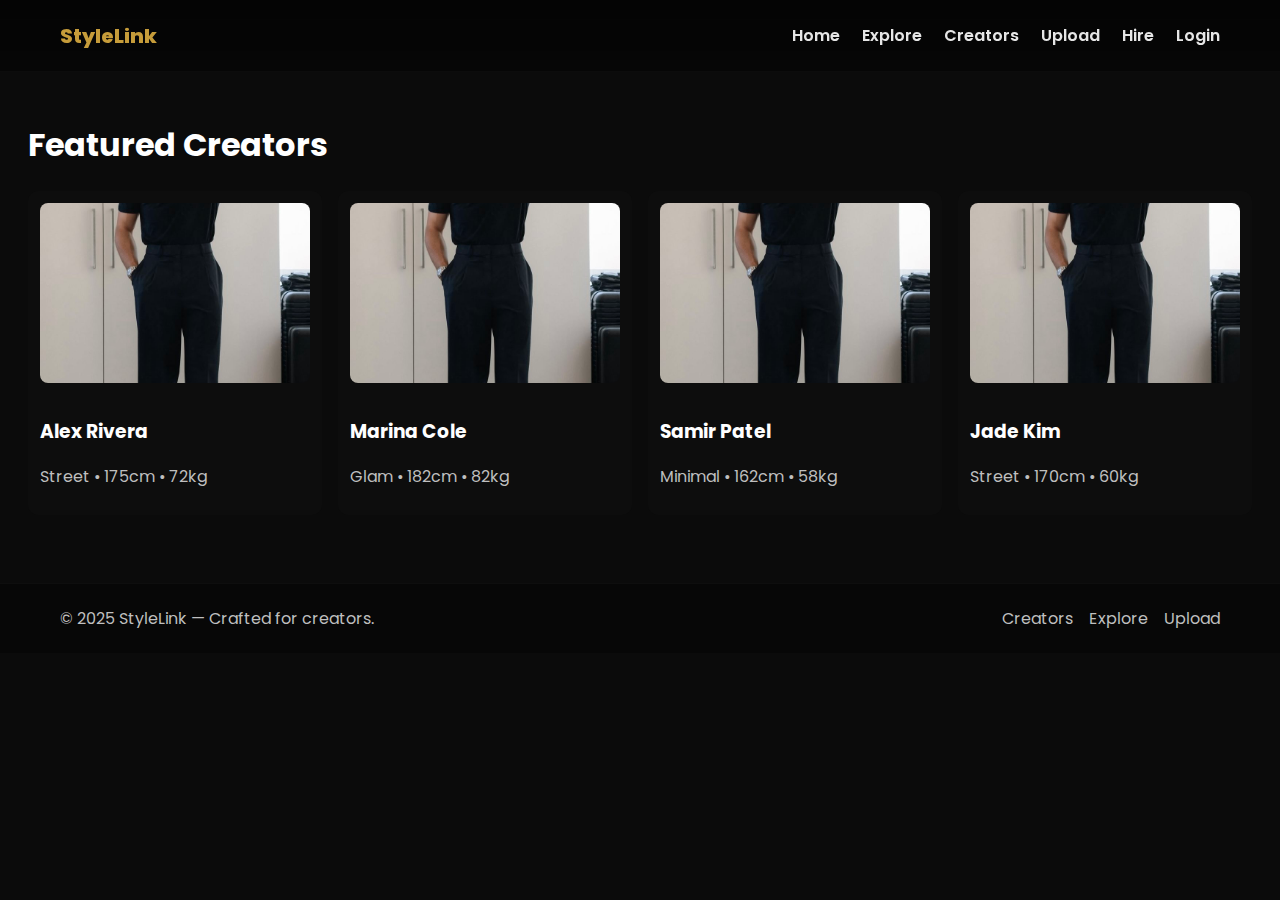
<file: creators.html>
<!doctype html>
<html lang="en">
<head>
  <meta charset="utf-8" />
  <meta name="viewport" content="width=device-width,initial-scale=1" />
  <title>Creators — StyleLink</title>
  <link href="https://fonts.googleapis.com/css2?family=Poppins:wght@300;400;600;700&display=swap" rel="stylesheet">
  <link rel="stylesheet" href="styles.css">
</head>
<body>
  <header class="site-header">
    <div class="container header-inner">
      <a class="logo" href="index.html">StyleLink</a>
      <nav class="site-nav">
        <a href="index.html">Home</a>
        <a href="explore.html">Explore</a>
        <a href="creators.html">Creators</a>
        <a href="upload.html">Upload</a>
        <a href="hire.html">Hire</a>
        <a href="login.html">Login</a>
      </nav>
    </div>
  </header>
  <main class="creators-grid">
    <h1>Featured Creators</h1>
    <div class="grid">
      <a class="creator" href="profile.html">
        <img src="assets/profile-placeholder.jpg" alt="Creator">
        <div class="info">
          <h3>Alex Rivera</h3>
          <p class="muted">Street • 175cm • 72kg</p>
        </div>
      </a>
      <a class="creator" href="profile.html">
        <img src="assets/profile-placeholder.jpg" alt="Creator">
        <div class="info">
          <h3>Marina Cole</h3>
          <p class="muted">Glam • 182cm • 82kg</p>
        </div>
      </a>
      <a class="creator" href="profile.html">
        <img src="assets/profile-placeholder.jpg" alt="Creator">
        <div class="info">
          <h3>Samir Patel</h3>
          <p class="muted">Minimal • 162cm • 58kg</p>
        </div>
      </a>
      <a class="creator" href="profile.html">
        <img src="assets/profile-placeholder.jpg" alt="Creator">
        <div class="info">
          <h3>Jade Kim</h3>
          <p class="muted">Street • 170cm • 60kg</p>
        </div>
      </a>
    </div>
  </main>
  <footer class="site-footer">
    <div class="container footer-inner">
      <p>© 2025 StyleLink — Crafted for creators.</p>
      <nav class="foot-links">
        <a href="creators.html">Creators</a>
        <a href="explore.html">Explore</a>
        <a href="upload.html">Upload</a>
      </nav>
    </div>
  </footer>

  <script src="script.js"></script>
</body>
</html>
</file>
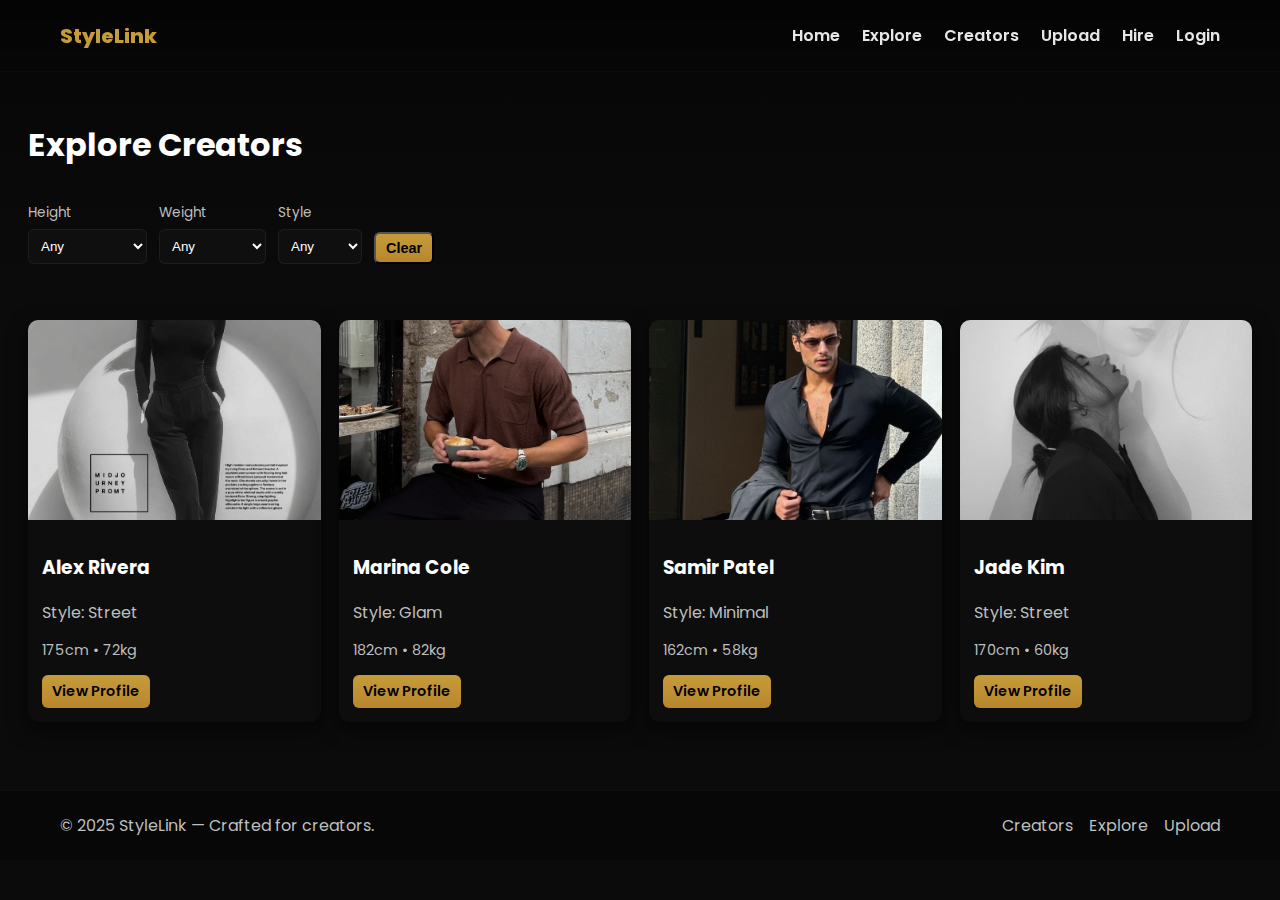
<file: explore.html>
<!doctype html>
<html lang="en">
<head>
  <meta charset="utf-8" />
  <meta name="viewport" content="width=device-width,initial-scale=1" />
  <title>Explore — StyleLink</title>
  <link href="https://fonts.googleapis.com/css2?family=Poppins:wght@300;400;600;700&display=swap" rel="stylesheet">
  <link rel="stylesheet" href="styles.css">
</head>
<body>
  <header class="site-header">
    <div class="container header-inner">
      <a class="logo" href="index.html">StyleLink</a>
      <nav class="site-nav">
        <a href="index.html">Home</a>
        <a href="explore.html">Explore</a>
        <a href="creators.html">Creators</a>
        <a href="upload.html">Upload</a>
        <a href="hire.html">Hire</a>
        <a href="login.html">Login</a>
      </nav>
    </div>
  </header>
  <header class="explore-header">
    <h1>Explore Creators</h1>
    <div class="filter-bar">
      <div class="filter">
        <label>Height</label>
        <select id="filter-height">
          <option value="any">Any</option>
          <option value="short">Under 165cm</option>
          <option value="average">165–180cm</option>
          <option value="tall">180cm+</option>
        </select>
      </div>
      <div class="filter">
        <label>Weight</label>
        <select id="filter-weight">
          <option value="any">Any</option>
          <option value="light">Under 60kg</option>
          <option value="medium">60–80kg</option>
          <option value="heavy">80kg+</option>
        </select>
      </div>
      <div class="filter">
        <label>Style</label>
        <select id="filter-style">
          <option value="any">Any</option>
          <option value="street">Street</option>
          <option value="minimal">Minimal</option>
          <option value="glam">Glam</option>
        </select>
      </div>
      <button id="clear-filters" class="btn small">Clear</button>
    </div>
  </header>

  <section class="cards" id="creator-cards">
   
    <article class="card" data-height="average" data-weight="medium" data-style="street">
      <img src="assets/placeholder-1.jpg" alt="Creator 1">
      <div class="card-body">
        <h3>Alex Rivera</h3>
        <p class="muted">Style: Street</p>
        <p class="meta">175cm • 72kg</p>
        <a class="btn small" href="profile.html">View Profile</a>
      </div>
    </article>

    <article class="card" data-height="tall" data-weight="heavy" data-style="glam">
      <img src="assets/placeholder-2.jpg" alt="Creator 2">
      <div class="card-body">
        <h3>Marina Cole</h3>
        <p class="muted">Style: Glam</p>
        <p class="meta">182cm • 82kg</p>
        <a class="btn small" href="profile.html">View Profile</a>
      </div>
    </article>

    <article class="card" data-height="short" data-weight="light" data-style="minimal">
      <img src="assets/placeholder-3.jpg" alt="Creator 3">
      <div class="card-body">
        <h3>Samir Patel</h3>
        <p class="muted">Style: Minimal</p>
        <p class="meta">162cm • 58kg</p>
        <a class="btn small" href="profile.html">View Profile</a>
      </div>
    </article>

    <article class="card" data-height="average" data-weight="light" data-style="street">
      <img src="assets/placeholder-4.png" alt="Creator 4">
      <div class="card-body">
        <h3>Jade Kim</h3>
        <p class="muted">Style: Street</p>
        <p class="meta">170cm • 60kg</p>
        <a class="btn small" href="profile.html">View Profile</a>
      </div>
    </article>
  </section>

  <footer class="site-footer">
    <div class="container footer-inner">
      <p>© 2025 StyleLink — Crafted for creators.</p>
      <nav class="foot-links">
        <a href="creators.html">Creators</a>
        <a href="explore.html">Explore</a>
        <a href="upload.html">Upload</a>
      </nav>
    </div>
  </footer>

  <script src="script.js"></script>
</body>
</html>
</file>
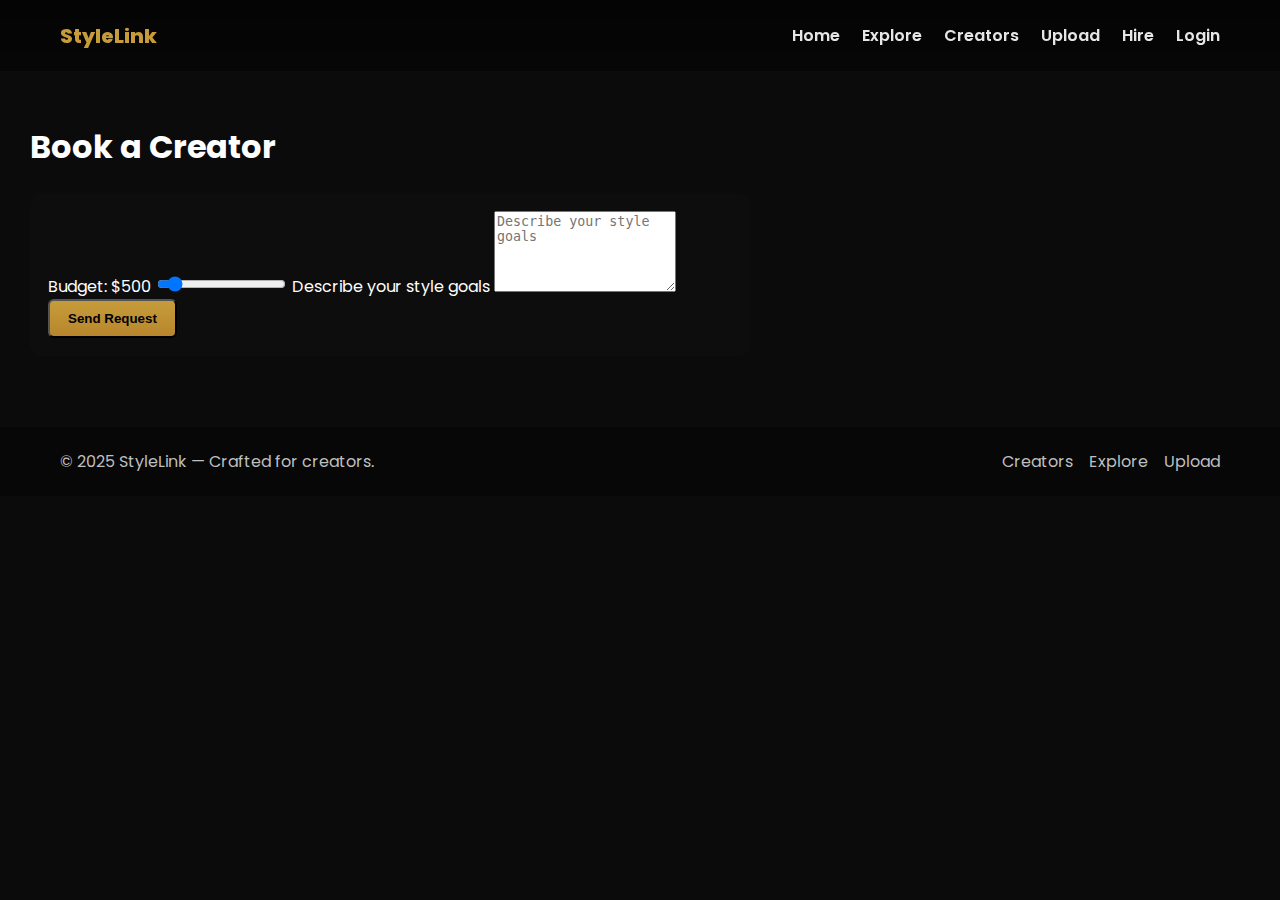
<file: hire.html>
<!doctype html>
<html lang="en">
<head>
  <meta charset="utf-8" />
  <meta name="viewport" content="width=device-width,initial-scale=1" />
  <title>Hire — StyleLink</title>
  <link href="https://fonts.googleapis.com/css2?family=Poppins:wght@300;400;600;700&display=swap" rel="stylesheet">
  <link rel="stylesheet" href="styles.css">
</head>
<body>
  <header class="site-header">
    <div class="container header-inner">
      <a class="logo" href="index.html">StyleLink</a>
      <nav class="site-nav">
        <a href="index.html">Home</a>
        <a href="explore.html">Explore</a>
        <a href="creators.html">Creators</a>
        <a href="upload.html">Upload</a>
        <a href="hire.html">Hire</a>
        <a href="login.html">Login</a>
      </nav>
    </div>
  </header>
  <main class="hire">
    <h1>Book a Creator</h1>
    <form id="hire-form">
      <label>Budget: <span id="budget-value">$500</span></label>
      <input id="budget" type="range" min="50" max="5000" value="500">

      <label>Describe your style goals</label>
      <textarea id="message" rows="5" placeholder="Describe your style goals"></textarea>

      <button class="btn" type="submit">Send Request</button>
    </form>
  </main>
  <footer class="site-footer">
    <div class="container footer-inner">
      <p>© 2025 StyleLink — Crafted for creators.</p>
      <nav class="foot-links">
        <a href="creators.html">Creators</a>
        <a href="explore.html">Explore</a>
        <a href="upload.html">Upload</a>
      </nav>
    </div>
  </footer>

  <script src="script.js"></script>
</body>
</html>
</file>
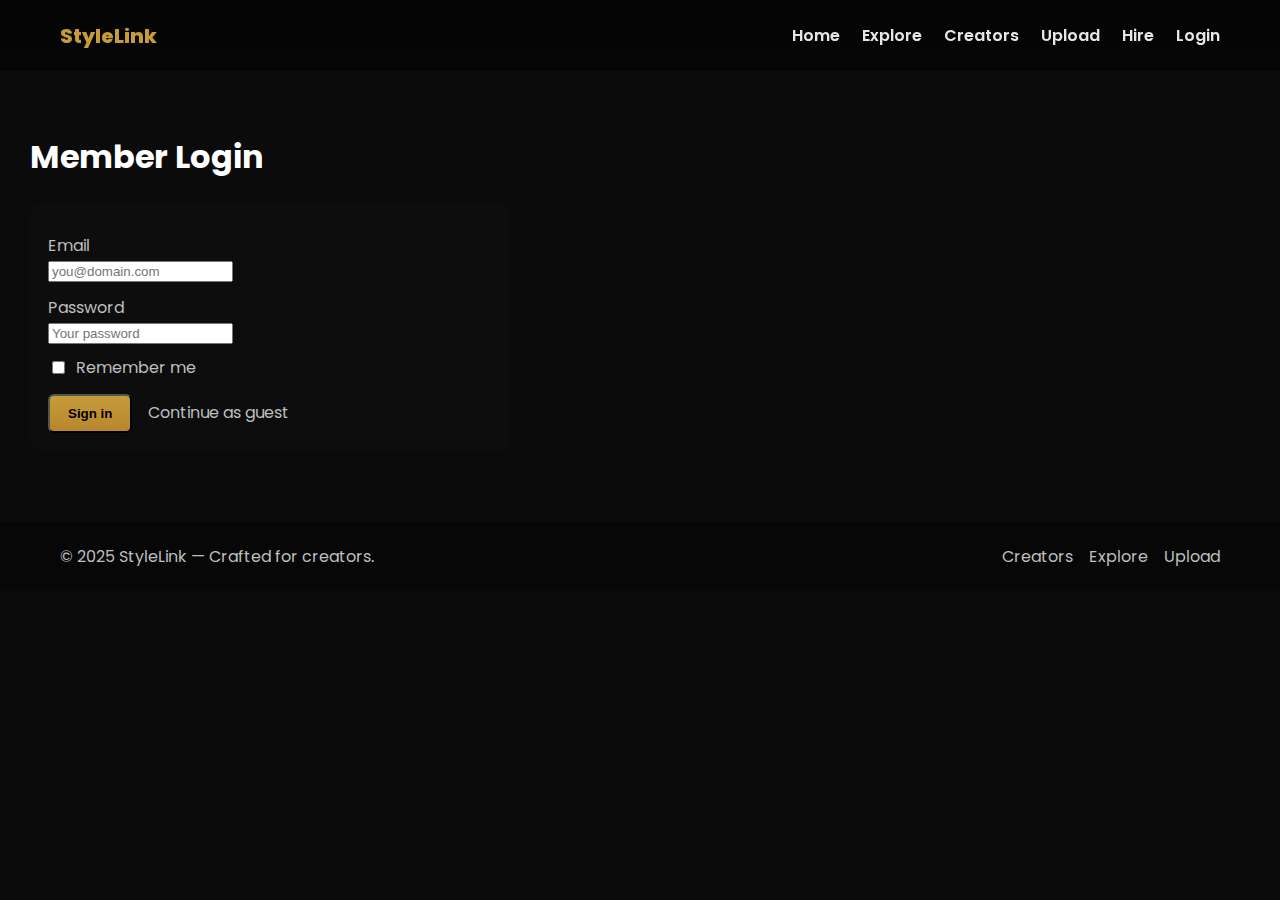
<file: login.html>
<!doctype html>
<html lang="en">
<head>
  <meta charset="utf-8" />
  <meta name="viewport" content="width=device-width,initial-scale=1" />
  <title>Login — StyleLink</title>
  <link href="https://fonts.googleapis.com/css2?family=Poppins:wght@300;400;600;700&display=swap" rel="stylesheet">
  <link rel="stylesheet" href="styles.css">
</head>
<body>
  <header class="site-header">
    <div class="container header-inner">
      <a class="logo" href="index.html">StyleLink</a>
      <nav class="site-nav">
        <a href="index.html">Home</a>
        <a href="explore.html">Explore</a>
        <a href="creators.html">Creators</a>
        <a href="upload.html">Upload</a>
        <a href="hire.html">Hire</a>
        <a href="login.html">Login</a>
      </nav>
    </div>
  </header>

  <main class="upload" style="padding-top:40px;">
    <h1>Member Login</h1>
    <form id="login-form" class="login-form" style="max-width:480px;margin-top:18px">
      <label>Email</label>
      <input id="login-email" type="email" placeholder="you@domain.com" required>

      <label>Password</label>
      <input id="login-password" type="password" placeholder="Your password" required>

      <label style="display:flex;gap:8px;align-items:center;margin-top:10px"><input id="remember" type="checkbox"> Remember me</label>

      <div style="margin-top:14px">
        <button class="btn" type="submit">Sign in</button>
        <a style="margin-left:12px;color:var(--muted);text-decoration:none" href="explore.html">Continue as guest</a>
      </div>
    </form>
  </main>

  <footer class="site-footer">
    <div class="container footer-inner">
      <p>© 2025 StyleLink — Crafted for creators.</p>
      <nav class="foot-links">
        <a href="creators.html">Creators</a>
        <a href="explore.html">Explore</a>
        <a href="upload.html">Upload</a>
      </nav>
    </div>
  </footer>

  <script src="script.js"></script>
</body>
</html>
</file>
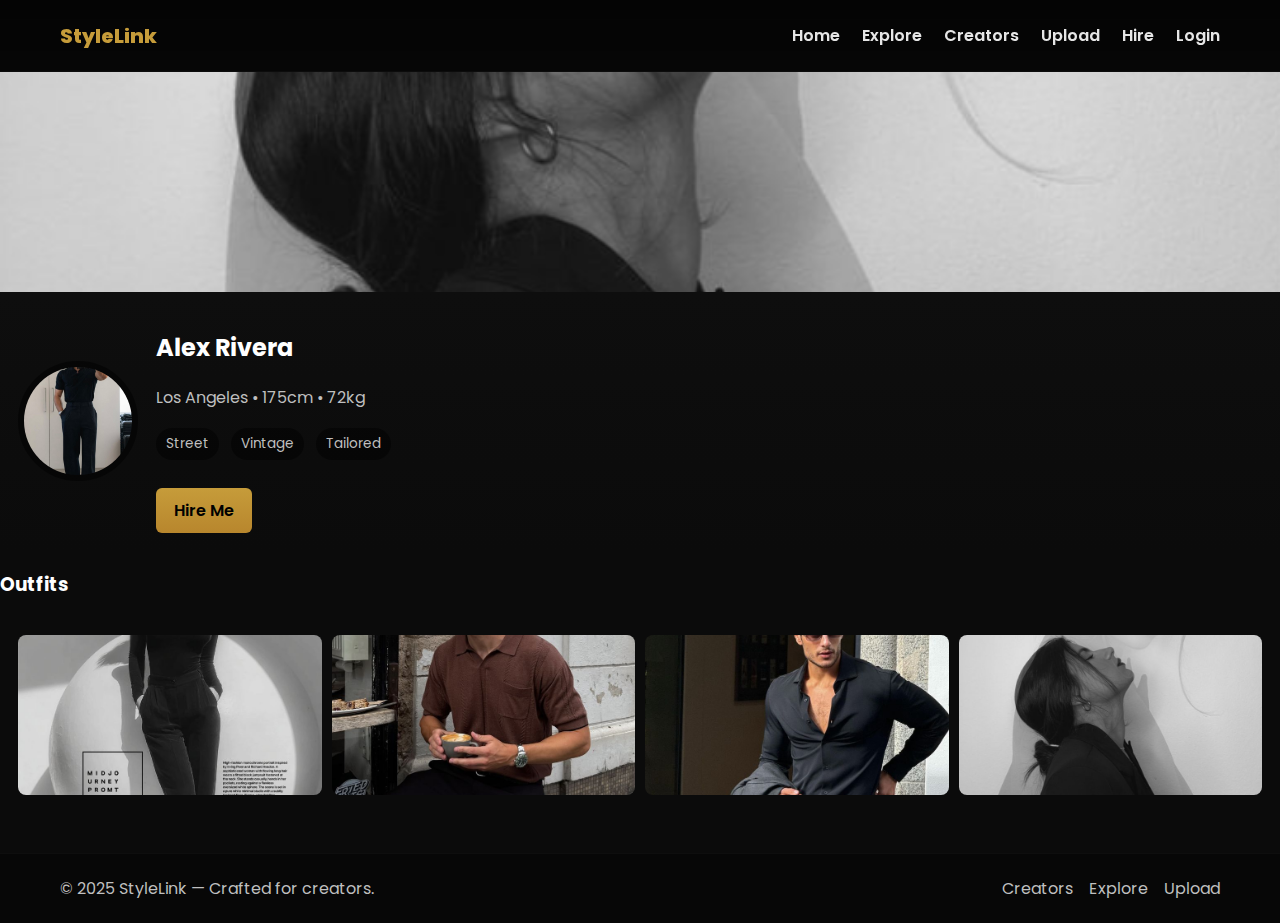
<file: profile.html>
<!doctype html>
<html lang="en">
<head>
  <meta charset="utf-8" />
  <meta name="viewport" content="width=device-width,initial-scale=1" />
  <title>Profile — StyleLink</title>
  <link href="https://fonts.googleapis.com/css2?family=Poppins:wght@300;400;600;700&display=swap" rel="stylesheet">
  <link rel="stylesheet" href="styles.css">
</head>
<body>
  <header class="site-header">
    <div class="container header-inner">
      <a class="logo" href="index.html">StyleLink</a>
      <nav class="site-nav">
        <a href="index.html">Home</a>
        <a href="explore.html">Explore</a>
        <a href="creators.html">Creators</a>
        <a href="upload.html">Upload</a>
        <a href="hire.html">Hire</a>
        <a href="login.html">Login</a>
      </nav>
    </div>
  </header>
  <main class="profile">
    <div class="banner" style="background-image:url('assets/placeholder-4.png')"></div>
    <div class="profile-card">
      <img class="avatar" src="assets/profile-placeholder.jpg" alt="Profile">
      <div class="details">
        <h2>Alex Rivera</h2>
        <p class="muted">Los Angeles • 175cm • 72kg</p>
        <div class="tags">
          <span class="tag">Street</span>
          <span class="tag">Vintage</span>
          <span class="tag">Tailored</span>
        </div>
        <a class="btn" href="hire.html">Hire Me</a>
      </div>
    </div>

    <section class="gallery">
      <h3>Outfits</h3>
      <div class="grid">
        <img src="assets/placeholder-1.jpg" alt="Outfit 1">
        <img src="assets/placeholder-2.jpg" alt="Outfit 2">
        <img src="assets/placeholder-3.jpg" alt="Outfit 3">
        <img src="assets/placeholder-4.png" alt="Outfit 4">
      </div>
    </section>
  </main>
  <footer class="site-footer">
    <div class="container footer-inner">
      <p>© 2025 StyleLink — Crafted for creators.</p>
      <nav class="foot-links">
        <a href="creators.html">Creators</a>
        <a href="explore.html">Explore</a>
        <a href="upload.html">Upload</a>
      </nav>
    </div>
  </footer>

  <script src="script.js"></script>
</body>
</html>
</file>
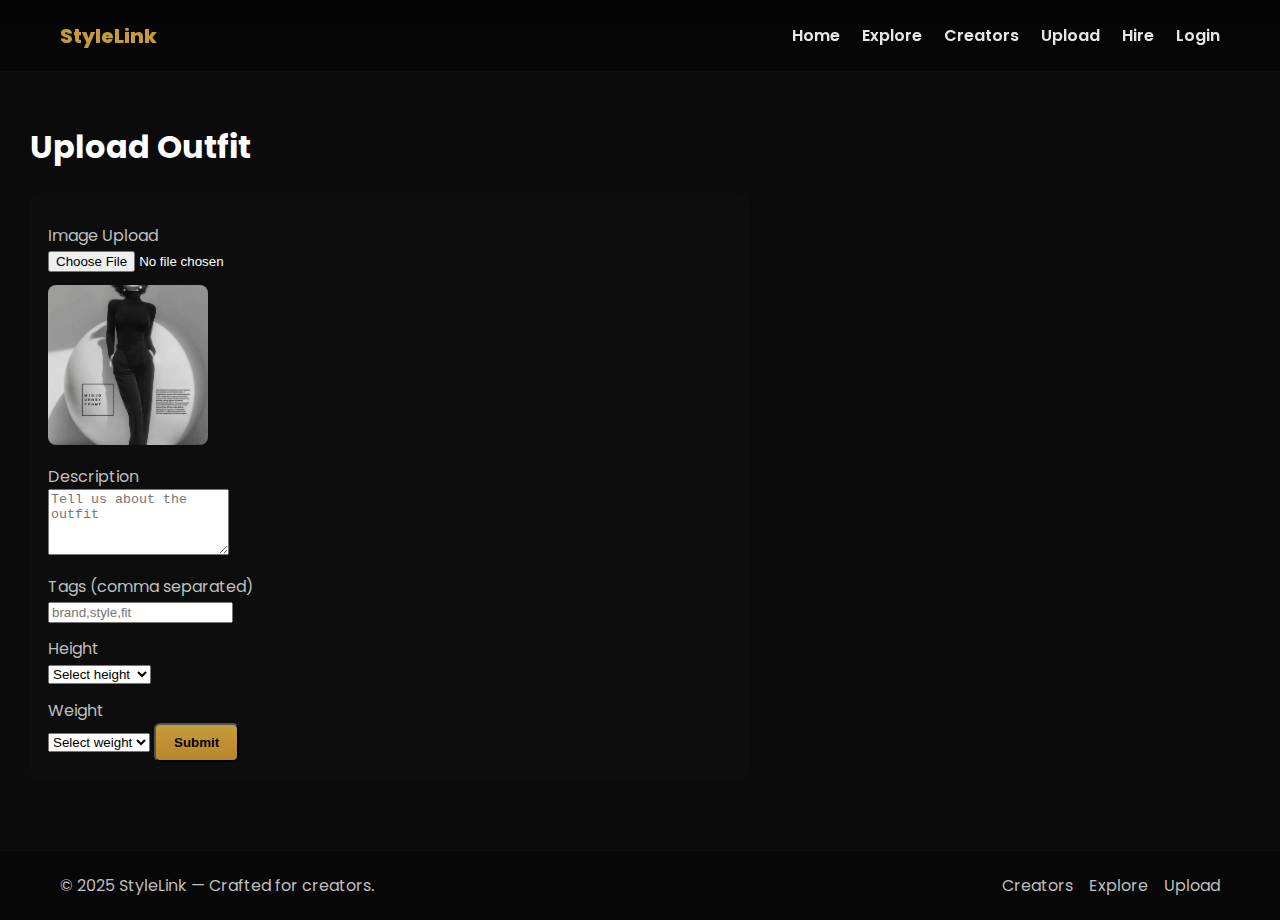
<file: upload.html>
<!doctype html>
<html lang="en">
<head>
  <meta charset="utf-8" />
  <meta name="viewport" content="width=device-width,initial-scale=1" />
  <title>Upload — StyleLink</title>
  <link href="https://fonts.googleapis.com/css2?family=Poppins:wght@300;400;600;700&display=swap" rel="stylesheet">
  <link rel="stylesheet" href="styles.css">
</head>
<body>
  <header class="site-header">
    <div class="container header-inner">
      <a class="logo" href="index.html">StyleLink</a>
      <nav class="site-nav">
        <a href="index.html">Home</a>
        <a href="explore.html">Explore</a>
        <a href="creators.html">Creators</a>
        <a href="upload.html">Upload</a>
        <a href="hire.html">Hire</a>
        <a href="login.html">Login</a>
      </nav>
    </div>
  </header>
  <main class="upload">
    <h1>Upload Outfit</h1>
    <form id="upload-form">
      <label>Image Upload</label>
      <input type="file" id="image-input" accept="image/*" required>
      <div class="preview-wrap"><img id="preview" alt="Preview" src="assets/placeholder-1.jpg"></div>

      <label>Description</label>
      <textarea id="desc" rows="4" placeholder="Tell us about the outfit" required></textarea>

      <label>Tags (comma separated)</label>
      <input id="tags" placeholder="brand,style,fit" required>

      <label>Height</label>
      <select id="height" required>
        <option value="">Select height</option>
        <option>Under 160cm</option>
        <option>160–175cm</option>
        <option>175cm+</option>
      </select>

      <label>Weight</label>
      <select id="weight" required>
        <option value="">Select weight</option>
        <option>Under 60kg</option>
        <option>60–80kg</option>
        <option>80kg+</option>
      </select>

      <button class="btn" type="submit">Submit</button>
    </form>
  </main>
  <footer class="site-footer">
    <div class="container footer-inner">
      <p>© 2025 StyleLink — Crafted for creators.</p>
      <nav class="foot-links">
        <a href="creators.html">Creators</a>
        <a href="explore.html">Explore</a>
        <a href="upload.html">Upload</a>
      </nav>
    </div>
  </footer>

  <script src="script.js"></script>
</body>
</html>
</file>
<file: styles.css>
:root{
  --gold:#c69c3a;
  --bg:#0b0b0b;
  --muted:#bfbfbf;
  --white:#ffffff;
  --glass: rgba(0,0,0,0.45);
  font-family: 'Poppins', system-ui, -apple-system, 'Segoe UI', Roboto, 'Helvetica Neue', Arial;
}
*{box-sizing:border-box}
html,body{height:100%;margin:0;background:var(--bg);color:var(--white)}


.container{max-width:1200px;margin:0 auto;padding:0 20px;width:100%}

/* Header & Footer */
.site-header{position:fixed;top:0;left:0;right:0;height:72px;background:linear-gradient(rgba(0,0,0,.6),rgba(0,0,0,.4));backdrop-filter:blur(4px);z-index:30;border-bottom:1px solid rgba(255,255,255,.03)}
.header-inner{height:100%;display:flex;align-items:center;justify-content:space-between}
.logo{font-weight:800;color:var(--gold);font-size:1.25rem;text-decoration:none}
.site-nav a{color:var(--white);text-decoration:none;margin-left:18px;font-weight:600;opacity:.9}
.site-nav a:hover{color:var(--gold)}

.site-footer{background:#070707;padding:22px 0;border-top:1px solid rgba(255,255,255,.03);margin-top:40px}
.footer-inner{display:flex;align-items:center;justify-content:space-between;gap:12px}
.site-footer p{color:var(--muted);margin:0}
.foot-links a{color:var(--muted);text-decoration:none;margin-left:12px}
.foot-links a:hover{color:var(--white)}

/* offset page content so fixed header doesn't overlap */
body{padding-top:72px}

/* Buttons */
.btn{display:inline-block;background:linear-gradient(180deg,var(--gold),#b8862d);color:#000;padding:10px 18px;border-radius:6px;text-decoration:none;font-weight:600;transition:transform .18s ease,opacity .18s}
.btn:hover{transform:translateY(-4px);opacity:.95}
.btn.small{padding:6px 10px;font-size:.9rem}

/* Landing split */
.landing .split{position:relative;display:flex;height:100vh;overflow:hidden}
.panel{position:relative;flex:1;display:flex;align-items:center;justify-content:center;min-width:0}
.bgvideo{position:absolute;inset:0;width:100%;height:100%;object-fit:cover}
.panel .overlay{position:relative;z-index:2;text-align:center;color:var(--white);padding:24px}
.panel.left .overlay{align-self:center}
.brand{font-size:4rem;color:var(--gold);margin:0}
.tag{margin:8px 0 18px;color:var(--muted)}
.panel.right .overlay h2{font-size:2rem;margin:0 0 16px;color:var(--white)}

/* Center gap between panels with vertical phrase */
.panel-gap{width:96px;min-width:64px;background:#000;display:flex;align-items:center;justify-content:center;z-index:6}
.center-phrase{display:flex;flex-direction:column;align-items:center;gap:6px;font-size:2.2rem;font-weight:800;color:var(--gold);letter-spacing:2px;text-transform:uppercase}
.center-phrase span{display:inline-block;line-height:1;color:var(--gold)}

/* Scroll videos */
.scroll-videos{display:block}
.sc-video{position:relative;height:55vh;min-height:260px;display:grid;place-items:center;overflow:hidden}
.sc-video video{position:absolute;inset:0;width:100%;height:100%;object-fit:cover}
.sc-video .dark-overlay{position:absolute;inset:0;background:linear-gradient(rgba(0,0,0,.35),rgba(0,0,0,.55));}
.sc-video .caption{position:relative;z-index:2;color:var(--white);font-size:2rem;font-weight:600;letter-spacing:.6px}

/* Marquee strips */
.marquee-wrap{width:100%;background:transparent;padding:10px 0}
.marquee{overflow:hidden;position:relative;background:linear-gradient(180deg,rgba(0,0,0,0.45),rgba(0,0,0,0.25));border-top:1px solid rgba(255,255,255,0.03);border-bottom:1px solid rgba(255,255,255,0.03)}
.marquee .marquee-track{display:inline-block;white-space:nowrap;padding:10px 0;color:var(--muted);font-weight:600;font-size:1.05rem;transform:translateX(0)}
.marquee.reverse .marquee-track{animation:marquee-right 18s linear infinite}
.marquee:not(.reverse) .marquee-track{animation:marquee-left 18s linear infinite}

/* Move the whole track from off-screen to off-screen for full-span motion */
@keyframes marquee-left{
  0%{transform:translateX(100%)}
  100%{transform:translateX(-100%)}
}
@keyframes marquee-right{
  0%{transform:translateX(-100%)}
  100%{transform:translateX(100%)}
}

/* Duplicate track for smooth loop: ensure track is long enough by repeating content in HTML if needed */

@media (max-width:900px){
  .marquee .marquee-track{font-size:.95rem}
  .panel-gap{display:none}
}

/* Explore / cards */
.explore-header{padding:28px;background:linear-gradient(180deg,#070707,transparent);display:flex;flex-direction:column;gap:12px}
.filter-bar{display:flex;gap:12px;align-items:end;flex-wrap:wrap}
.filter label{display:block;color:var(--muted);font-size:.85rem;margin-bottom:6px}
.filter select{padding:8px;border-radius:6px;border:1px solid rgba(255,255,255,.06);background:#0f0f0f;color:var(--white)}
.cards{display:grid;grid-template-columns:repeat(auto-fit,minmax(220px,1fr));gap:18px;padding:28px}
.card{background:#0d0d0d;border-radius:10px;overflow:hidden;box-shadow:0 8px 20px rgba(0,0,0,.6);transition:transform .22s ease}
.card img{width:100%;height:200px;object-fit:cover;display:block}
.card:hover{transform:translateY(-8px)}
.card-body{padding:14px}
.muted{color:var(--muted);margin:6px 0}
.meta{color:var(--muted);font-size:.9rem}

/* creators grid */
.creators-grid{padding:28px}
.creators-grid .grid{display:grid;grid-template-columns:repeat(auto-fit,minmax(180px,1fr));gap:16px}
.creator{display:block;background:#0d0d0d;padding:12px;border-radius:10px;text-decoration:none;color:inherit}
.creator img{width:100%;height:180px;object-fit:cover;border-radius:8px}
.creator .info{padding:8px 0}

/* profile */
.profile .banner{height:220px;background-size:cover;background-position:center}
.profile-card{display:flex;gap:18px;padding:18px;align-items:center;background:linear-gradient(180deg,#0e0e0e,#0b0b0b)}
.avatar{width:120px;height:120px;border-radius:100%;object-fit:cover;border:6px solid rgba(0,0,0,.5)}
.tags{margin:10px 0}
.tag{display:inline-block;background:var(--glass);padding:6px 10px;border-radius:20px;margin-right:8px;color:var(--muted);font-size:.85rem}
.gallery .grid{display:grid;grid-template-columns:repeat(auto-fit,minmax(160px,1fr));gap:10px;padding:18px}
.gallery img{width:100%;height:160px;object-fit:cover;border-radius:8px}

/* forms */
.upload, .hire{padding:30px}
.upload form, .hire form{max-width:720px;background:#0d0d0d;padding:18px;border-radius:10px}
.upload label{display:block;margin-top:12px;color:var(--muted)}
.preview-wrap{margin:12px 0}
.preview-wrap img{width:160px;height:160px;object-fit:cover;border-radius:8px}

/* responsive */
@media (max-width:900px){
  .landing .split{flex-direction:column;height:140vh}
  .brand{font-size:3rem}
  .sc-video{height:40vh}
}

@media (max-width:520px){
  .brand{font-size:2.4rem}
  .panel.right .overlay h2{font-size:1.4rem}
  .card img{height:140px}
}
</file>
